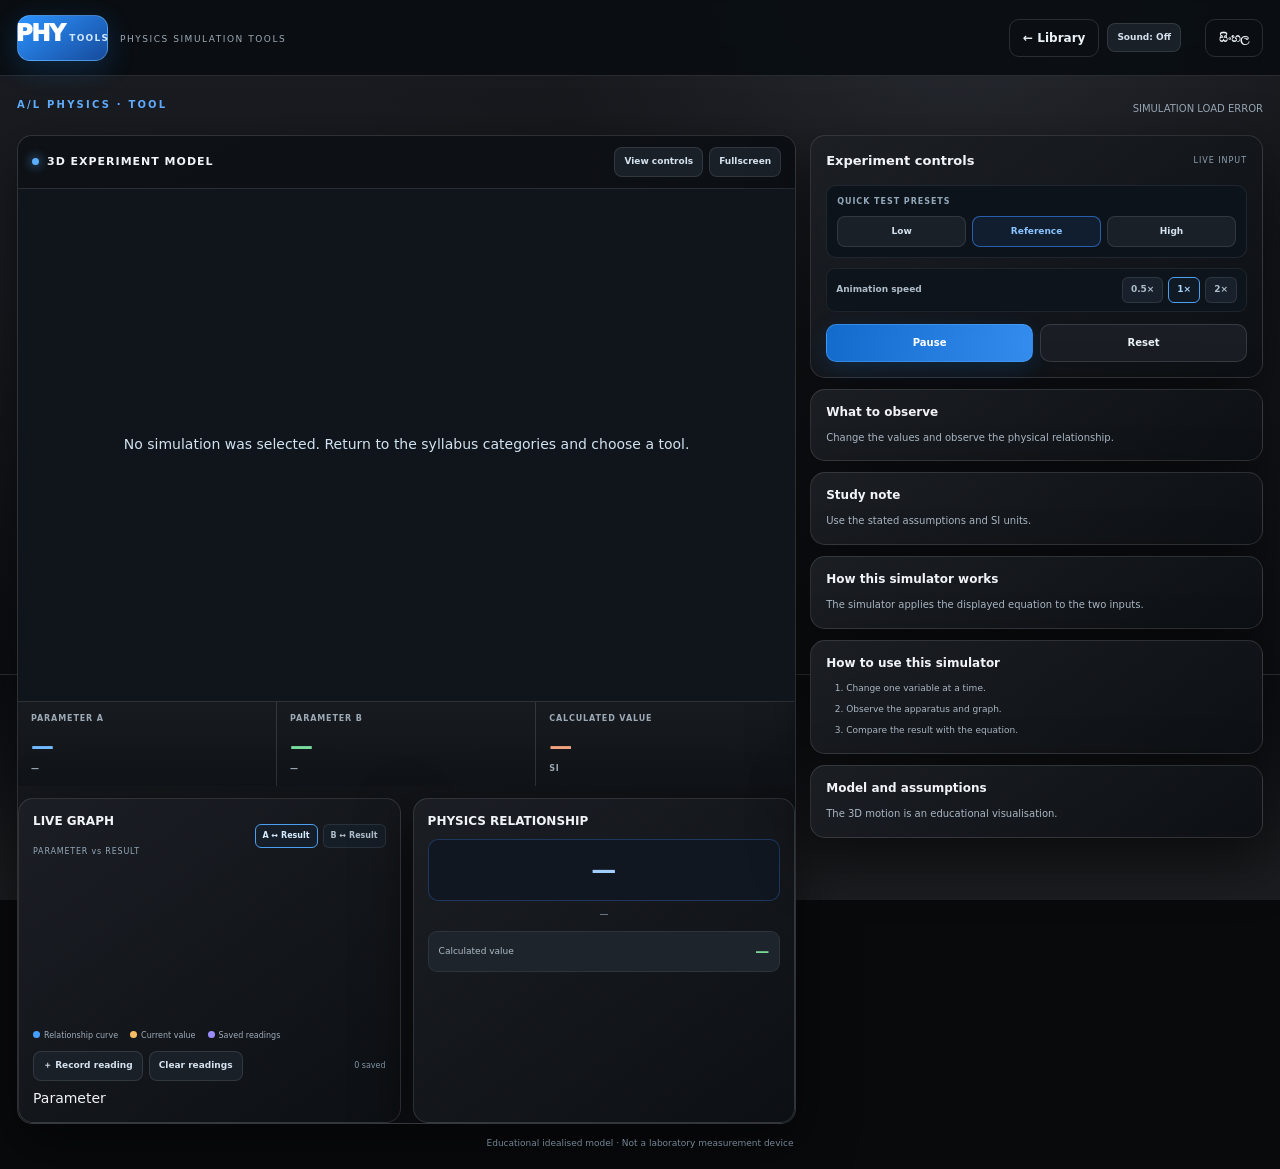
<file: simulate.html>
<!doctype html><html lang="en"><head><meta charset="utf-8"><meta name="viewport" content="width=device-width,initial-scale=1,viewport-fit=cover"><meta name="theme-color" content="#10151b"><title>PHY tools | Physics Simulation</title><link rel="icon" href="data:image/svg+xml,%3Csvg xmlns='http://www.w3.org/2000/svg' viewBox='0 0 64 64'%3E%3Crect width='64' height='64' rx='14' fill='%231b77d2'/%3E%3Ctext x='7' y='40' font-family='Arial' font-size='23' font-weight='bold' fill='white'%3EPHY%3C/text%3E%3C/svg%3E"><link rel="stylesheet" href="css/tool.css"></head><body>
 <div id="toolApp" class="tool-wrap">
  <header class="topbar"><a class="brand" href="index.html"><div class="brand-mark brand-logo"><b>PHY</b><small>tools</small></div><div class="brand-caption" id="brandCaption">PHYSICS SIMULATION TOOLS</div></a><div class="top-actions"><a class="btn ghost" id="backLink" href="index.html">← Library</a><button class="tool-small" id="soundBtn" type="button" aria-pressed="false">Sound: Off</button><span id="soundHint" class="sound-hint" aria-live="polite"></span><button class="btn ghost" id="langBtn" type="button">සිංහල</button><button class="btn" id="logoutBtn" type="button" hidden>Sign out</button></div></header>
  <section class="tool-hero"><div><div class="eyebrow" id="toolEyebrow">A/L PHYSICS · TOOL</div><h1 id="toolTitle"></h1><p id="toolSubtitle"></p></div><div class="status-line" id="statusLabel">INTERACTIVE SIMULATION</div></section>
  <main class="tool-layout"><section class="tool-panel"><div class="tool-panel-head"><div class="tool-panel-title"><i></i><span id="modelLabel">3D EXPERIMENT MODEL</span></div><div class="tool-view-actions"><button class="tool-small" id="viewBtn" type="button">View controls</button><button class="tool-small" id="fullBtn" type="button">Fullscreen</button></div></div>
   <div class="tool-stage" id="stage"><canvas id="scene" aria-label="Interactive 3D physics simulation"></canvas><div class="camera-pad" id="cameraPad"><p class="camera-title" id="cameraTitle">ROTATION</p><div class="camera-grid"><button class="camera-key blank" tabindex="-1" aria-hidden="true">·</button><button class="camera-key" data-cam="up" type="button">↑</button><button class="camera-key blank" tabindex="-1" aria-hidden="true">·</button><button class="camera-key" data-cam="left" type="button">←</button><button class="camera-key" data-cam="down" type="button">↓</button><button class="camera-key" data-cam="right" type="button">→</button></div><div class="camera-extras"><button class="camera-key small" data-cam="in" id="zoomPlus" type="button">Zoom +</button><button class="camera-key small" data-cam="home" id="cameraReset" type="button">Reset</button><button class="camera-key small" data-cam="out" id="zoomMinus" type="button">Zoom −</button></div></div><div class="tool-legend"><span><i class="tool-dot"></i><b id="legendModel">Simulation model</b></span><span id="legendInteractive">3D · Interactive</span></div><div class="tool-caption" id="stageCaption">DRAG TO ROTATE · SCROLL TO ZOOM · USE VIEW CONTROLS</div><button class="tool-small tool-exit" id="toolExitFull" type="button">Exit fullscreen</button><div id="sceneFallback" hidden style="position:absolute;z-index:4;inset:0;display:grid;place-items:center;padding:30px;text-align:center;color:#d1e2f0;background:#10151b">3D graphics unavailable</div></div>
   <div class="tool-metrics"><div class="tool-metric"><label id="metricALabel">Parameter A</label><strong id="metricA">—</strong><label id="metricAUnit">—</label></div><div class="tool-metric"><label id="metricBLabel">Parameter B</label><strong id="metricB">—</strong><label id="metricBUnit">—</label></div><div class="tool-metric"><label id="metricResultLabel">Calculated value</label><strong id="metricResult">—</strong><label id="metricResultUnit">SI</label></div></div>
   <div class="tool-below"><section class="tool-panel tool-box tool-graph"><div class="tool-graph-top"><div><h3 id="graphLabel">LIVE GRAPH</h3><span id="graphAxisLabel">PARAMETER vs RESULT</span></div><div class="graph-axis-switch"><button type="button" data-graph-axis="a" class="active" id="graphAButton">A ↔ Result</button><button type="button" data-graph-axis="b" id="graphBButton">B ↔ Result</button></div></div><canvas id="toolChart" width="600" height="250" aria-label="Simulation graph"></canvas><div class="tool-chart-legend"><span><i></i><span id="curveLegend">Relationship curve</span></span><span class="current-legend"><i></i><span id="currentLegend">Current value</span></span><span class="saved-legend"><i></i><span id="savedLegend">Saved readings</span></span></div><div class="reading-actions"><button type="button" class="tool-small" id="recordBtn">＋ Record reading</button><button type="button" class="tool-small" id="clearReadingsBtn">Clear readings</button><span id="readingCount">0 saved</span></div><div id="readingList" class="reading-list" aria-live="polite"></div><span id="graphXAxis" class="sr-only">Parameter</span></section><section class="tool-panel tool-box tool-formula"><h3 id="formulaLabel">PHYSICS RELATIONSHIP</h3><div class="tool-equation" id="equation">—</div><div class="tool-equation-sub" id="equationSub">—</div><div class="tool-result"><span id="resultLabel">Calculated value</span><b id="resultValue">—</b></div></section></div>
  </section><aside class="tool-side"><section class="tool-panel tool-controls"><div class="tool-controls-head"><h3 id="controlsLabel">Experiment controls</h3><span id="liveLabel">LIVE INPUT</span></div><div id="controlMount"></div><div class="quick-test"><div class="quick-test-title" id="presetTitle">QUICK TEST PRESETS</div><div class="quick-test-buttons"><button type="button" class="tool-small" data-preset="low" id="presetLow">Low</button><button type="button" class="tool-small active" data-preset="default" id="presetDefault">Reference</button><button type="button" class="tool-small" data-preset="high" id="presetHigh">High</button></div></div><div class="speed-tools"><span id="speedTitle">Animation speed</span><button type="button" data-speed="0.5">0.5×</button><button type="button" data-speed="1" class="active">1×</button><button type="button" data-speed="2">2×</button></div><div class="tool-actions"><button class="btn primary" id="playBtn" type="button">Pause</button><button class="btn" id="resetBtn" type="button">Reset</button></div></section><section class="tool-panel tool-box tool-info"><h3 id="infoLabel">What to observe</h3><p id="infoText">Change the values and observe the physical relationship.</p></section><section class="tool-panel tool-box tool-info"><h3 id="studyNoteTitle">Study note</h3><p id="studyNoteText">Use the stated assumptions and SI units.</p></section><section class="tool-panel tool-box tool-info"><h3 id="howWorksTitle">How this simulator works</h3><p id="howWorksText">The simulator applies the displayed equation to the two inputs.</p></section><section class="tool-panel tool-box tool-info"><h3 id="guideTitle">How to use this simulator</h3><ol class="tool-guide" id="guideList"><li>Change one variable at a time.</li><li>Observe the apparatus and graph.</li><li>Compare the result with the equation.</li></ol></section><section class="tool-panel tool-box tool-info"><h3 id="modelNoteTitle">Model and assumptions</h3><p id="modelNoteText">The 3D motion is an educational visualisation.</p></section></aside></main>
  <div class="tool-footer" id="footerLabel">Educational idealised model · Not a laboratory measurement device</div>
 </div>
 <script type="application/json" id="tool-data">{}</script><script type="module" src="js/simulator-loader.js"></script></body></html>
</file>
<file: css/tool.css>
@import url('./site.css');
.tool-wrap{width:min(1480px,calc(100% - 34px));margin:auto}.tool-wrap>.topbar{position:sticky;top:0;z-index:100;margin:0 -17px;padding:8px 17px;min-height:62px;background:rgba(10,14,19,.94);backdrop-filter:blur(14px);border-bottom:1px solid rgba(255,255,255,.12)}.scene-error-message{font-weight:800;font-size:15px;max-width:640px}.scene-error-detail{display:block;max-width:min(680px,90%);max-height:110px;overflow:auto;margin-top:12px;padding:10px;border:1px solid #ffb86b55;border-radius:8px;background:#151a20;color:#ffd5a3;font:11px/1.5 ui-monospace,monospace;white-space:pre-wrap;overflow-wrap:anywhere}.scene-error-message+code+small{display:block;color:#aebdca;margin-top:8px;font-size:10px}.tool-guide{margin:0;padding-left:20px;color:#aab7c3;font-size:10px;line-height:1.8}.tool-guide li+li{margin-top:4px}.tool-hero{padding:21px 0 15px;display:flex;align-items:flex-end;justify-content:space-between;gap:16px}.tool-hero h1{font-size:clamp(25px,3.5vw,37px);line-height:1.05;letter-spacing:-.04em;margin:0}.tool-hero p{font-size:12px;color:#aab5bf;line-height:1.6;max-width:720px;margin:8px 0 0}.tool-layout{display:grid;grid-template-columns:minmax(0,1.55fr) minmax(290px,.82fr);gap:13px;align-items:start}.tool-panel{background:linear-gradient(145deg,rgba(28,31,36,.96),rgba(13,16,20,.97));border:1px solid var(--line);border-radius:15px;box-shadow:var(--shadow);overflow:hidden}.tool-panel-head{display:flex;align-items:center;justify-content:space-between;gap:10px;padding:11px 14px;border-bottom:1px solid var(--line);background:#090c10a8}.tool-panel-title{display:flex;align-items:center;gap:8px;font-size:11px;font-weight:850;letter-spacing:.09em;text-transform:uppercase}.tool-panel-title i{width:7px;height:7px;border-radius:50%;background:#5caeff;box-shadow:0 0 11px #58adff}.tool-view-actions{display:flex;gap:6px;align-items:center;flex-wrap:wrap;justify-content:flex-end}.tool-small{border:1px solid #ffffff1b;background:#1a2028;color:#d4e2ef;border-radius:8px;padding:7px 9px;font-size:9px;font-weight:800}.tool-small:hover,.tool-small.active{border-color:#398cff99;color:#8bc4ff;background:#398cff18}.tool-stage{height:clamp(380px,39vw,500px);min-height:360px;position:relative;overflow:hidden;isolation:isolate;background:radial-gradient(ellipse at 57% 25%,#3b4149,#1a1e23 43%,#080a0d 100%)}.tool-stage:before{content:"";position:absolute;inset:0 0 40%;pointer-events:none;background:radial-gradient(ellipse at 75% 12%,#c9d8ea18,transparent 35%),linear-gradient(180deg,#05060854,transparent)}.tool-stage:after{content:"";position:absolute;left:0;right:0;bottom:0;height:25%;pointer-events:none;background:linear-gradient(180deg,transparent,#abb5c012 40%,#abb5c02d);border-top:1px solid #ffffff13}.tool-stage canvas{position:absolute;inset:0;z-index:1;width:100%;height:100%;display:block;touch-action:none;cursor:grab;outline:none}.tool-stage canvas:active{cursor:grabbing}.tool-legend{position:absolute;z-index:3;right:11px;top:11px;display:flex;flex-direction:column;gap:6px;padding:8px 10px;border:1px solid #ffffff1b;border-radius:9px;background:#090d13c9;backdrop-filter:blur(9px);color:#c8d8e6;font-size:9px}.tool-legend span{display:flex;align-items:center;gap:7px}.tool-dot{width:7px;height:7px;border-radius:50%;background:#52baff;box-shadow:0 0 8px #398cff}.tool-caption{position:absolute;z-index:3;left:11px;bottom:10px;border:1px solid #ffffff16;border-radius:7px;background:#080c11c9;color:#a9c0d3;padding:6px 8px;font-size:8px;letter-spacing:.06em;pointer-events:none}.camera-pad{display:none;position:absolute;z-index:5;left:11px;top:11px;width:128px;padding:8px;border:1px solid #ffffff22;border-radius:10px;background:#080d13df;box-shadow:0 8px 24px #0006;backdrop-filter:blur(10px)}.camera-pad.open{display:block}.camera-title{text-align:center;font-size:8px;color:#c5d7e6;font-weight:900;letter-spacing:.12em;margin:0 0 6px}.camera-grid{display:grid;grid-template-columns:repeat(3,1fr);gap:4px}.camera-key{height:26px;border:1px solid #ffffff1c;border-radius:6px;background:#202833;color:#f0f7ff;font-size:14px;font-weight:900;padding:0}.camera-key:hover{background:#1c4d7d;border-color:#56aaff}.camera-key.blank{visibility:hidden}.camera-extras{display:grid;grid-template-columns:repeat(3,1fr);gap:4px;margin-top:4px}.camera-key.small{font-size:9px;color:#a9ceff}.tool-metrics{display:grid;grid-template-columns:repeat(3,minmax(0,1fr));border-top:1px solid var(--line);background:linear-gradient(180deg,#171b20,#101419)}.tool-metric{padding:11px 13px;border-right:1px solid var(--line);min-width:0}.tool-metric:last-child{border:0}.tool-metric label{display:block;color:#9daab6;font-size:8px;font-weight:850;letter-spacing:.11em;text-transform:uppercase}.tool-metric strong{display:block;margin-top:4px;font-size:clamp(18px,2.2vw,23px);color:#71baff;font-weight:900;letter-spacing:-.04em;white-space:nowrap}.tool-metric:nth-child(2) strong{color:#78dc9c}.tool-metric:nth-child(3) strong{color:#f0a17d}.tool-below{display:grid;grid-template-columns:minmax(0,1fr) minmax(0,1fr);gap:12px;margin-top:12px}.tool-graph,.tool-formula,.tool-info,.tool-controls{padding:13px 14px}.tool-box h3{margin:0 0 9px;font-size:12px}.tool-graph-top{display:flex;justify-content:space-between;align-items:center;gap:8px}.tool-graph-top span{font-size:8px;color:#94a7b8;letter-spacing:.1em}#toolChart{display:block;width:100%;height:135px}.tool-chart-legend{display:flex;gap:12px;font-size:8px;color:#9dabb8}.tool-chart-legend i{display:inline-block;width:7px;height:7px;border-radius:50%;background:#459fff;margin-right:4px}.tool-side{display:flex;flex-direction:column;gap:11px;min-width:0}.tool-controls{padding:15px}.tool-controls-head{display:flex;justify-content:space-between;align-items:center;gap:9px;margin-bottom:13px}.tool-controls-head h3{margin:0;font-size:13px}.tool-controls-head span{font-size:8px;color:#8fa2b2;letter-spacing:.12em}.tool-control{margin-bottom:15px}.tool-control-row{display:flex;justify-content:space-between;align-items:center;gap:8px;margin-bottom:7px;min-width:0}.tool-control-row label{min-width:0;overflow-wrap:anywhere}.tool-control-adjust output{min-width:58px;text-align:center}.tool-control-row label{font-size:10px;color:#d0dbe5;font-weight:750}.tool-control-row output{font-size:11px;color:#88c0ff;font-weight:900;font-variant-numeric:tabular-nums}.tool-control-adjust{display:flex;align-items:center;gap:6px;flex:none}.tool-step{width:27px;height:25px;display:inline-grid;place-items:center;padding:0;border:1px solid #398cff66;border-radius:7px;background:#152538;color:#eaf5ff;font-size:16px;font-weight:900;line-height:1}.tool-step:hover{background:#1c4d7d;border-color:#69b8ff}.tool-step:active{transform:scale(.96)}.tool-range{width:100%;height:5px;appearance:none;border-radius:99px;background:linear-gradient(90deg,#1677dd,#6dbdff);outline:none;display:block}.tool-range::-webkit-slider-thumb{appearance:none;width:16px;height:16px;border-radius:50%;background:#f5fbff;border:3px solid #398cff;box-shadow:0 0 0 3px #398cff28}.tool-range::-moz-range-thumb{width:10px;height:10px;border-radius:50%;background:#f5fbff;border:3px solid #398cff;box-shadow:0 0 0 3px #398cff28}.tool-range-labels{display:flex;justify-content:space-between;color:#7d91a3;font-size:8px;margin-top:6px}.tool-actions{display:grid;grid-template-columns:1fr 1fr;gap:7px;margin-top:5px}.tool-actions .btn{padding:9px;font-size:10px}.tool-equation{padding:11px 10px;text-align:center;border:1px solid #398cff48;border-radius:10px;background:#101720;color:#a2ceff;font-size:clamp(18px,2.3vw,25px);font-weight:900;letter-spacing:.02em}.tool-equation-sub{color:#9aabba;text-align:center;font-size:9px;line-height:1.5;margin-top:7px}.tool-result{margin-top:10px;display:flex;justify-content:space-between;gap:10px;align-items:center;padding:9px 10px;border-radius:9px;background:#1d242c;border:1px solid #ffffff12;font-size:9px;color:#aebbc6}.tool-result b{font-size:14px;color:#7bd997}.tool-info p{margin:0;color:#aab7c3;font-size:10px;line-height:1.65}.tool-info strong{color:#eaf5ff}.tool-footer{text-align:center;color:#738594;font-size:9px;margin:13px 0 19px}.tool-fullscreen .tool-stage{height:calc(100vh - 40px);min-height:0}.tool-stage:fullscreen,.tool-stage:-webkit-full-screen{height:100vh;width:100vw;border-radius:0}.tool-stage:fullscreen canvas,.tool-stage:-webkit-full-screen canvas{height:100%;width:100%}.tool-stage.fallback-fullscreen{position:fixed!important;inset:0!important;z-index:99999!important;width:100vw!important;height:100vh!important;height:100dvh!important;min-height:100vh!important;min-height:100dvh!important;border-radius:0!important}.tool-stage.fallback-fullscreen canvas{width:100%!important;height:100%!important}.tool-stage.fallback-fullscreen .camera-pad{top:max(10px,env(safe-area-inset-top))}.tool-stage.fallback-fullscreen .tool-caption{bottom:max(10px,env(safe-area-inset-bottom))}body.has-fallback-fullscreen{overflow:hidden;padding:0}.tool-stage.fallback-fullscreen .tool-exit{display:block!important}.tool-exit{display:none;position:absolute;z-index:6;top:10px;right:10px}.auth-ready body{visibility:visible}
@media(max-width:1000px){.tool-layout{grid-template-columns:minmax(0,1.35fr) minmax(270px,.9fr);gap:10px}.tool-stage{height:420px;min-height:360px}}
@media(max-width:760px){.tool-wrap{width:calc(100% - 20px)}.tool-hero{padding:17px 0 12px;align-items:flex-start;flex-direction:column;gap:8px}.tool-hero h1{font-size:27px}.tool-hero p{font-size:10px;margin-top:6px}.tool-layout{grid-template-columns:1fr;gap:9px}.tool-stage{height:390px;min-height:350px}.tool-panel{border-radius:13px}.tool-panel-head{padding:9px 10px}.tool-small{padding:6px 7px;font-size:8px}.tool-metric{padding:9px 8px}.tool-metric label{font-size:7px}.tool-metric strong{font-size:18px}.tool-side{gap:9px}.tool-controls{padding:12px}.tool-below{grid-template-columns:1fr;gap:9px;margin-top:9px}.tool-graph,.tool-formula,.tool-info{padding:11px}.tool-legend{top:8px;right:8px;padding:7px;font-size:8px}.tool-caption{left:8px;bottom:8px;font-size:7px}.camera-pad{left:8px;top:8px}.camera-key{height:24px}.tool-footer{margin:10px 0 15px}}
@media(max-width:390px){.tool-wrap{width:calc(100% - 16px)}.tool-stage{height:360px;min-height:330px}.tool-metric{padding:8px 6px}.tool-metric strong{font-size:16px}.tool-view-actions .tool-small{padding:5px 6px}.camera-pad{width:118px}}

@media(max-width:760px){.tool-wrap>.topbar{margin:0 -10px;padding:8px 10px}.tool-wrap>.topbar .brand-caption{display:block;font-size:7px;letter-spacing:.08em}.tool-wrap>.topbar .brand-logo{width:76px;min-width:76px}}


/* 3D stage interaction and actionable runtime diagnostics */
#scene{touch-action:none;cursor:grab}
#scene:active{cursor:grabbing}
.scene-error-stack{width:min(100%,720px);max-height:150px;overflow:auto;text-align:left;margin-top:4px;color:#a9c7df;font-size:11px}
.scene-error-stack summary{cursor:pointer;font-weight:700;margin-bottom:6px}
.scene-error-stack pre{white-space:pre-wrap;overflow-wrap:anywhere;background:#080d13;border:1px solid #ffffff1c;border-radius:8px;padding:9px;color:#b9cde0}

/* PHY Tools - consistent experiment controls and balanced learning layout */
.tool-layout{grid-template-columns:minmax(0,1.48fr) minmax(310px,.86fr);gap:14px}
.tool-stage{height:clamp(400px,40vw,520px);min-height:380px}
.tool-hero{align-items:center}
.metric-track{height:4px;margin-top:8px;border-radius:99px;background:#ffffff12;overflow:hidden}
.metric-track i{display:block;height:100%;width:0;border-radius:99px;background:linear-gradient(90deg,#2588e8,#80d5ff);transition:width .22s ease}
.tool-metric:nth-child(2) .metric-track i{background:linear-gradient(90deg,#279c70,#8de9b5)}
.tool-metric:nth-child(3) .metric-track i{background:linear-gradient(90deg,#c87950,#ffc08e)}
.quick-test{margin:14px 0 10px;padding:10px;border:1px solid #ffffff14;border-radius:10px;background:#0d131b}
.quick-test-title{font-size:8px;font-weight:900;letter-spacing:.12em;color:#93a8b9;margin-bottom:8px}
.quick-test-buttons{display:grid;grid-template-columns:repeat(3,1fr);gap:6px}
.quick-test-buttons .tool-small{padding:8px 6px;font-size:9px}
.nudge-tools{display:grid;grid-template-columns:repeat(4,1fr);gap:6px;margin:8px 0 12px}
.nudge-tools .tool-small{padding:7px 4px}
.speed-tools{display:flex;align-items:center;gap:5px;margin:8px 0 12px;padding:8px 9px;border-radius:9px;background:#0e141b;border:1px solid #ffffff12}
.speed-tools span{margin-right:auto;color:#aebdca;font-size:9px;font-weight:750}
.speed-tools button{border:1px solid #ffffff17;background:#18212b;color:#aebdca;border-radius:6px;padding:5px 8px;font-size:9px;font-weight:800;cursor:pointer}
.speed-tools button.active,.speed-tools button:hover{border-color:#4d9ff0;color:#a9d5ff;background:#1b4a741f}
.graph-axis-switch{display:flex;gap:5px;align-items:center}
.graph-axis-switch button{border:1px solid #ffffff17;background:#151d26;color:#aebdca;border-radius:6px;padding:5px 7px;font-size:8px;font-weight:800;cursor:pointer;white-space:nowrap}
.graph-axis-switch button.active,.graph-axis-switch button:hover{color:#d8ecff;border-color:#4b9ff0;background:#1e4d781f}
.tool-graph-top>div:first-child{min-width:0}
.tool-chart-legend .current-legend i{background:#f6bd65}
.tool-chart-legend .saved-legend i{background:#9b8cff}
.reading-actions{display:flex;align-items:center;gap:6px;flex-wrap:wrap;margin-top:9px}
.reading-actions #readingCount{font-size:8px;color:#8599aa;margin-left:auto}
.reading-list{display:grid;gap:5px;margin-top:7px;max-height:120px;overflow:auto}
.reading-row{display:grid;grid-template-columns:repeat(3,minmax(0,1fr)) minmax(60px,auto) 22px;gap:7px;align-items:center;padding:6px 8px;border-radius:7px;background:#111923;border:1px solid #ffffff10;color:#aebdca;font-size:8px;font-variant-numeric:tabular-nums}
.reading-row strong{color:#dceeff;font-size:9px}
.reading-row button{border:0;background:transparent;color:#dc8d8d;cursor:pointer;font-size:12px}
.tool-info{padding:14px 15px}
.tool-info h3{font-size:12px;line-height:1.35}
.tool-info p{font-size:10px;line-height:1.75}
.tool-guide{font-size:9px;line-height:1.9}
.tool-actions .btn{min-height:38px}
.tool-control{margin-bottom:18px}
.tool-range{height:6px}
.tool-range-labels{font-size:8px}
.tool-equation{min-height:49px;display:grid;place-items:center;overflow-wrap:anywhere}
.tool-graph canvas{height:170px!important}
@media(max-width:1000px){.tool-layout{grid-template-columns:minmax(0,1.3fr) minmax(275px,.9fr)}.tool-stage{height:430px}}
@media(max-width:760px){.tool-layout{grid-template-columns:1fr}.tool-stage{height:390px;min-height:350px}.tool-graph-top{align-items:flex-start;flex-direction:column}.graph-axis-switch{width:100%}.graph-axis-switch button{flex:1}.reading-row{grid-template-columns:repeat(3,minmax(0,1fr)) minmax(54px,auto) 20px}.tool-side{display:grid;grid-template-columns:1fr}.quick-test{margin-top:11px}.tool-graph canvas{height:155px!important}}

/* Refined numeric typography and context-aware Hz sound status */
.sound-hint{display:inline-block;max-width:min(42vw,390px);color:#91b8dc;font-size:8px;line-height:1.35;white-space:normal;overflow-wrap:anywhere;text-align:right;padding:0 4px;font-variant-numeric:tabular-nums}
.tool-metric strong,.tool-control-row output,.tool-range-labels,.tool-result b,.tool-equation{font-variant-numeric:tabular-nums lining-nums}
.tool-equation,.tool-info,.tool-control-row label,.tool-hero p{font-family:system-ui,'Noto Sans Sinhala','Noto Sans Symbols 2',sans-serif}
@media(max-width:760px){.sound-hint{order:10;flex-basis:100%;max-width:100%;text-align:right;font-size:7px}.tool-wrap>.topbar .top-actions{gap:5px}}

/* Final responsive control-row safeguards: keep +/- beside the value, never below the card. */
.tool-controls,.tool-side,.tool-control,#controlMount{min-width:0;max-width:100%;overflow:visible}
.tool-control-row{display:grid;grid-template-columns:minmax(0,1fr) auto;align-items:center;gap:8px}
.tool-control-row>label{min-width:0;overflow-wrap:anywhere;line-height:1.35}
.tool-control-adjust{display:grid;grid-template-columns:26px minmax(56px,auto) 26px;align-items:center;gap:4px;max-width:100%}
.tool-control-adjust output{min-width:0;max-width:110px;overflow-wrap:anywhere;text-align:center;white-space:normal;font-variant-numeric:tabular-nums}
.tool-step{width:26px;height:26px;min-width:26px;flex:none}
.tool-control .tool-range{width:100%;max-width:100%;touch-action:pan-y}
@media(max-width:390px){.tool-control-row{grid-template-columns:1fr;gap:6px}.tool-control-adjust{justify-self:end}.tool-control-adjust output{max-width:140px}}
</file>
